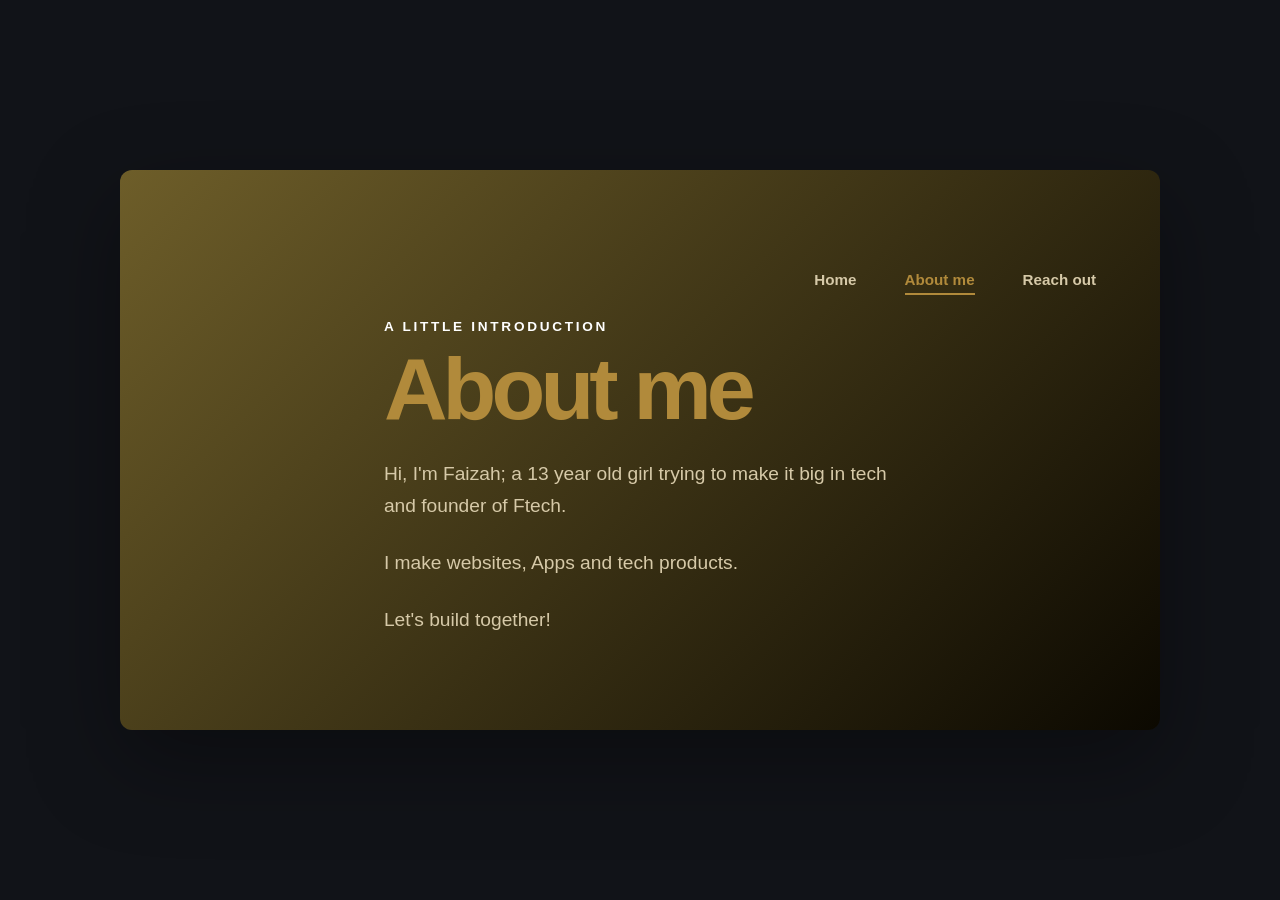
<file: about.html>
<!DOCTYPE html>
<html lang="en">
<head>
    <meta charset="UTF-8">
    <meta name="viewport" content="width=device-width, initial-scale=1.0">
    <title>About me | Faizah</title>
    <link rel="stylesheet" href="portfolio.css">
</head>
<body>
    <main class="slide-and-text">
        <nav class="site-nav" aria-label="Main navigation">
            <a href="index.html">Home</a>
            <a href="about.html" aria-current="page">About me</a>
            <a href="https://www.tiktok.com/@Faizah.oo" target="_blank" rel="noopener noreferrer">Reach out</a>
        </nav>
        <section class="profile-copy about-copy" aria-labelledby="about-heading">
            <p class="profile-eyebrow">A LITTLE INTRODUCTION</p>
            <h1 id="about-heading">About me</h1>
            <p class="about-description">Hi, I'm Faizah; a 13 year old girl trying to make it big in tech and founder of Ftech.</p>
            <p class="about-description">I make websites, Apps and tech products.</p>
            <p class="about-description">Let's build together!</p>
        </section>
    </main>
</body>
</html>
</file>
<file: portfolio.css>
* {
    box-sizing: border-box;
}

body {
    min-height: 100vh;
    margin: 0;
    display: grid;
    place-items: center;
    padding: 2rem;
    background: #111318;
    color: #aa7916;
    font-family: "Segoe UI", Arial, sans-serif;
}

.site-nav {
    display: flex;
    justify-content: flex-end;
    align-items: center;
    gap: clamp(1.25rem, 4vw, 3rem);
    width: 100%;
    padding: 0 0 1.5rem;
}

.site-nav a {
    position: relative;
    padding: 0.45rem 0;
    color: #d6c9a8;
    font-size: 0.95rem;
    font-weight: 600;
    text-decoration: none;
    transition: color 180ms ease;
}

.site-nav a::after {
    position: absolute;
    right: 0;
    bottom: 0;
    left: 0;
    height: 2px;
    background: #b18a3b;
    content: "";
    transform: scaleX(0);
    transform-origin: left;
    transition: transform 180ms ease;
}

.site-nav a:hover,
.site-nav a:focus-visible,
.site-nav a[aria-current="page"] {
    color: #b18a3b;
}

.site-nav a:hover::after,
.site-nav a:focus-visible::after,
.site-nav a[aria-current="page"]::after {
    transform: scaleX(1);
}

.slide-and-text {
    width: min(100%, 1040px);
    min-height: 560px;
    display: flex;
    flex-direction: column;
    align-items: center;
    justify-content: center;
    padding: clamp(2rem, 5vw, 4rem);
    border-radius: 12px;
    background: linear-gradient(135deg, #8d772fbe, #0c0901);
    box-shadow: 0 30px 90px rgb(0 0 0 / 35%);
}

.profile-layout {
    width: 100%;
    flex: 1;
    display: flex;
    align-items: center;
    justify-content: space-between;
    gap: clamp(2rem, 7vw, 6rem);
}

.profile-layout img {
    width: clamp(180px, 32vw, 300px);
    flex: 0 0 auto;
    aspect-ratio: 1;
    object-fit: cover;
    border: 5px solid #000000;
    border-radius: 50%;
    box-shadow: 0 0 0 10px rgb(255 255 255 / 4%);
}

.profile-copy {
    max-width: 440px;
    animation: slide-reveal 900ms cubic-bezier(0.2, 0.75, 0.25, 1) both;
}

.about-copy {
    max-width: 620px;
}

.profile-eyebrow {
    margin: 0 0 0.6rem;
    color: #fff;
    font-size: 0.85rem;
    font-weight: 700;
    letter-spacing: 0.2em;
}

.profile-copy h1 {
    margin: 0;
    color: #b18a3b;
    font-size: clamp(2.5rem, 7vw, 5.5rem);
    font-weight: 750;
    letter-spacing: -0.055em;
    line-height: 1.02;
}

.about-description {
    max-width: 48ch;
    margin: 1.5rem 0 0;
    color: #d6c9a8;
    font-size: clamp(1rem, 2vw, 1.2rem);
    line-height: 1.7;
}

.typing-line {
    width: fit-content;
    max-width: 100%;
    margin: 1.25rem 0 0;
    overflow: hidden;
    color: #fff;;
    font-size: clamp(1rem, 2vw, 1.2rem);
}

.typing-line span {
    display: block;
    width: 0;
    overflow: hidden;
    border-right: 2px solid #c6c7ce;
    white-space: nowrap;
    animation:
        typing 2.1s steps(24, end) 900ms forwards,
        caret-blink 750ms step-end 900ms infinite;
}

@keyframes slide-reveal {
    from {
        clip-path: inset(0 100% 0 0);
        transform: translateX(28px);
        opacity: 0;
    }

    to {
        clip-path: inset(0);
        transform: translateX(0);
        opacity: 1;
    }
}

@keyframes typing {
    to {
        width: 24ch;
    }
}

@keyframes caret-blink {
    50% {
        border-color: transparent;
    }
}

@media (max-width: 600px) {
    body {
        padding: 1rem;
    }

    .slide-and-text {
        min-height: 0;
        padding: 1.5rem;
    }

    .site-nav {
        justify-content: center;
        gap: clamp(1rem, 6vw, 2rem);
        padding-bottom: 2rem;
    }

    .site-nav a {
        font-size: 0.875rem;
    }

    .profile-layout {
        flex-direction: column;
        justify-content: center;
        gap: 2rem;
        text-align: center;
    }

    .profile-layout img {
        width: min(70vw, 260px);
    }
}

@media (prefers-reduced-motion: reduce) {
    .profile-copy {
        animation: none;
    }

    .typing-line span {
        width: 24ch;
        border-right: 0;
        animation: none;
    }
}
</file>
